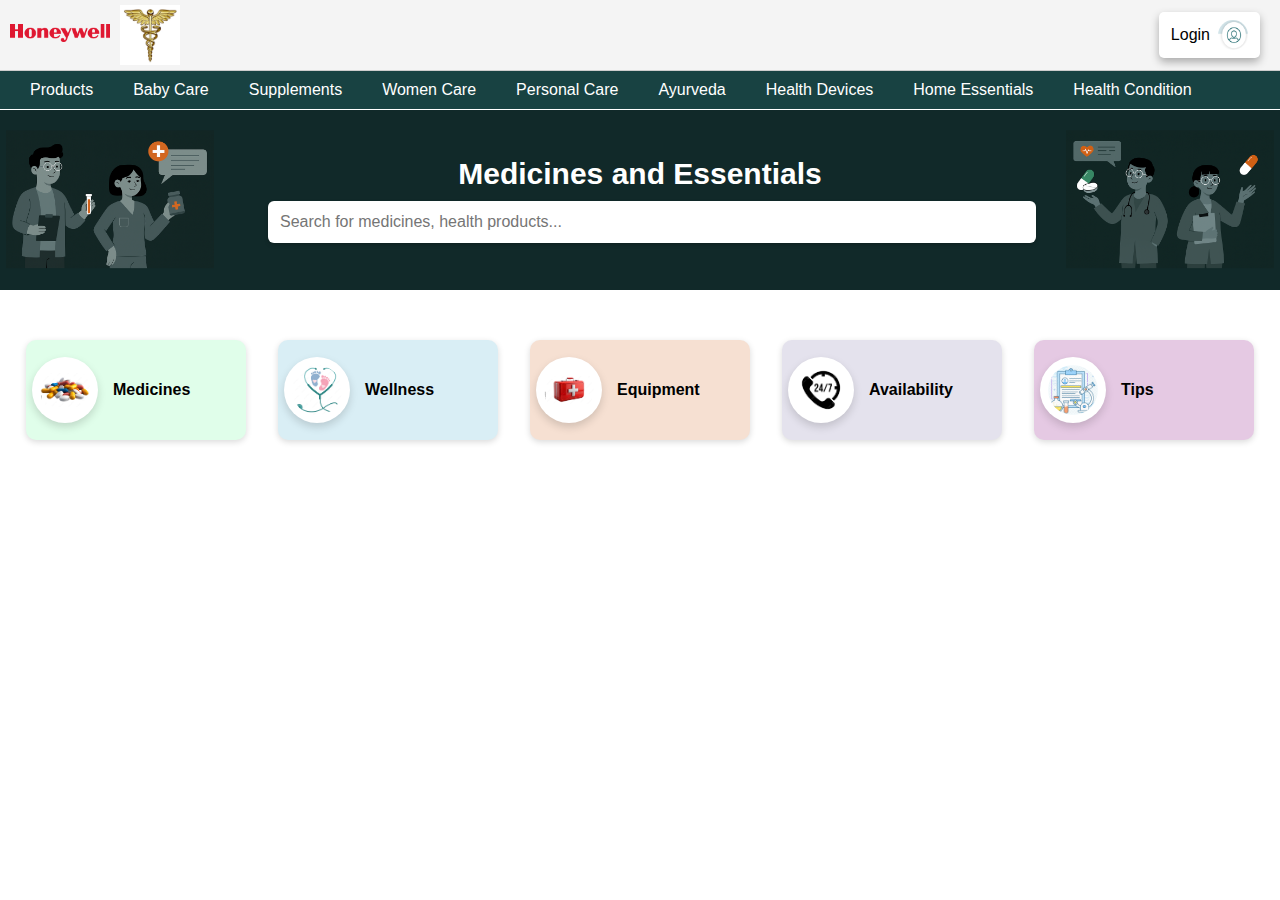
<file: index.html>
<!-- main_page.html -->
<!DOCTYPE html>
<html lang="en">

<head>
    <meta charset="UTF-8">
    <title>Main-Page</title>
    <link rel="stylesheet" href="style.css">
</head>

<body>

    <!-- Fixed Dashboard -->
    <iframe src="dashboard.html" class="dashboard-frame"></iframe>

    <!-- Main Content -->
    <div class="content">
        <!-- Banner -->
        <div class="banner-section">
            <img src="images/left_green.png" alt="Left Icon" class="banner-img">
            <div class="banner-center">
                <h3 class="banner-text">Medicines and Essentials</h3>
                <input type="text" class="search-bar" placeholder="Search for medicines, health products...">
            </div>
            <img src="images/right_green.png" alt="Right Icon" class="banner-img">
        </div>

        <!-- Button Section -->
        <div class="button-section">
            <button class="tablets" onclick="window.location.href='medicines.html';"
                onmouseover="showContent('medicines', this)" onmouseout="hideContent('medicines')">
                <img src="images/tablets.png" alt="medicines">
                <span>Medicines</span>
            </button>
            <button class="wellness" onclick="window.location.href='wellness.html';"
                onmouseover="showContent('wellness',this)" onmouseout="hideContent('wellness')">
                <img src=" images/sethescope.png" alt="wellness">
                <span>Wellness</span>
            </button>
            <button class="devices" onclick="window.location.href='devices.html'" onmouseover="showContent('devices',this)" onmouseout="hideContent('devices')">
                <img src="images/faid.png" alt="Equipment">
                <span>Equipment</span>
            </button>

            <button class="availability-btn" onclick="window.location.href='availability.html'" onmouseover="showContent('availability-btn',this)"
                onmouseout="hideContent('availability-btn')">
                <img src="images/availability.png" alt="Availability">
                <span>Availability</span>
            </button>

            <button class="tips" onlcick="window.location.href='tips.html'" onmouseover="showContent('tips',this)" onmouseout="hideContent('tips')">
                <img src="images/lab_tests.png" alt="Lab Tests">
                <span>Tips</span>
            </button>

        </div>
        <!-- Content Sections (Initially hidden) -->
        <div id="medicines" class="tab-content">
            <h2>Medicines</h2>
            <p>Explore our wide range of quality medicines, including over-the-counter drugs, prescribed medications,
                and essential vitamins. Whether you're looking for pain relief, cold and flu remedies, or daily
                supplements, we've got you covered.</p>
        </div>

        <div id="wellness" class="tab-content">
            <h2>Wellness</h2>
            <p>Shop wellness products designed to support your overall health. From immunity-boosting supplements to
                mental health aids, we offer a variety of items to help you maintain a healthy lifestyle and well-being.
            </p>
        </div>

        <div id="devices" class="tab-content">
            <h2>Devices</h2>
            <p>Buy healthcare devices like thermometers, blood pressure monitors, glucometers, and more. These devices
                will help you monitor your health from the comfort of your home and provide accurate readings for better
                health management.</p>
        </div>

        <div id="availability-btn" class="tab-content">
            <h2>Offers</h2>
            <p>Check out our latest discounts and bundle offers! Save big on top-rated health products, and take
                advantage of special promotions on wellness kits, healthcare devices, and more. Limited time only, so
                hurry!</p>
        </div>

        <div id="tips" class="tab-content">
            <h2>Health Tips</h2>
            <p>Read daily health tips to improve your quality of life. From dietary advice and exercise routines to
                mental health guidance and self-care practices, we provide tips to help you live a healthier, more
                balanced life.</p>
        </div>
    </div>
    <script>
        function showContent(id, button) {
            // Hide all content sections
            const allTabs = document.querySelectorAll('.tab-content');
            allTabs.forEach(tab => tab.classList.remove('show')); // Remove 'show' class from all

            // Get the content box
            const tab = document.getElementById(id);
            if (tab) {
                tab.classList.add('show'); // Add 'show' class to display the content

                // Get the button position
                const buttonRect = button.getBoundingClientRect();

                // Position the content box near the button
                tab.style.top = `${buttonRect.bottom + window.scrollY + 10}px`; // Place content below button
                tab.style.left = `${buttonRect.left + window.scrollX}px`; // Align content with the left side of the button
            }
        }

        function hideContent(id) {
            const tab = document.getElementById(id);
            if (tab) {
                tab.classList.remove('show'); // Hide the content when mouse leaves
            }
        }
    </script>




</body>

</html>
</file>
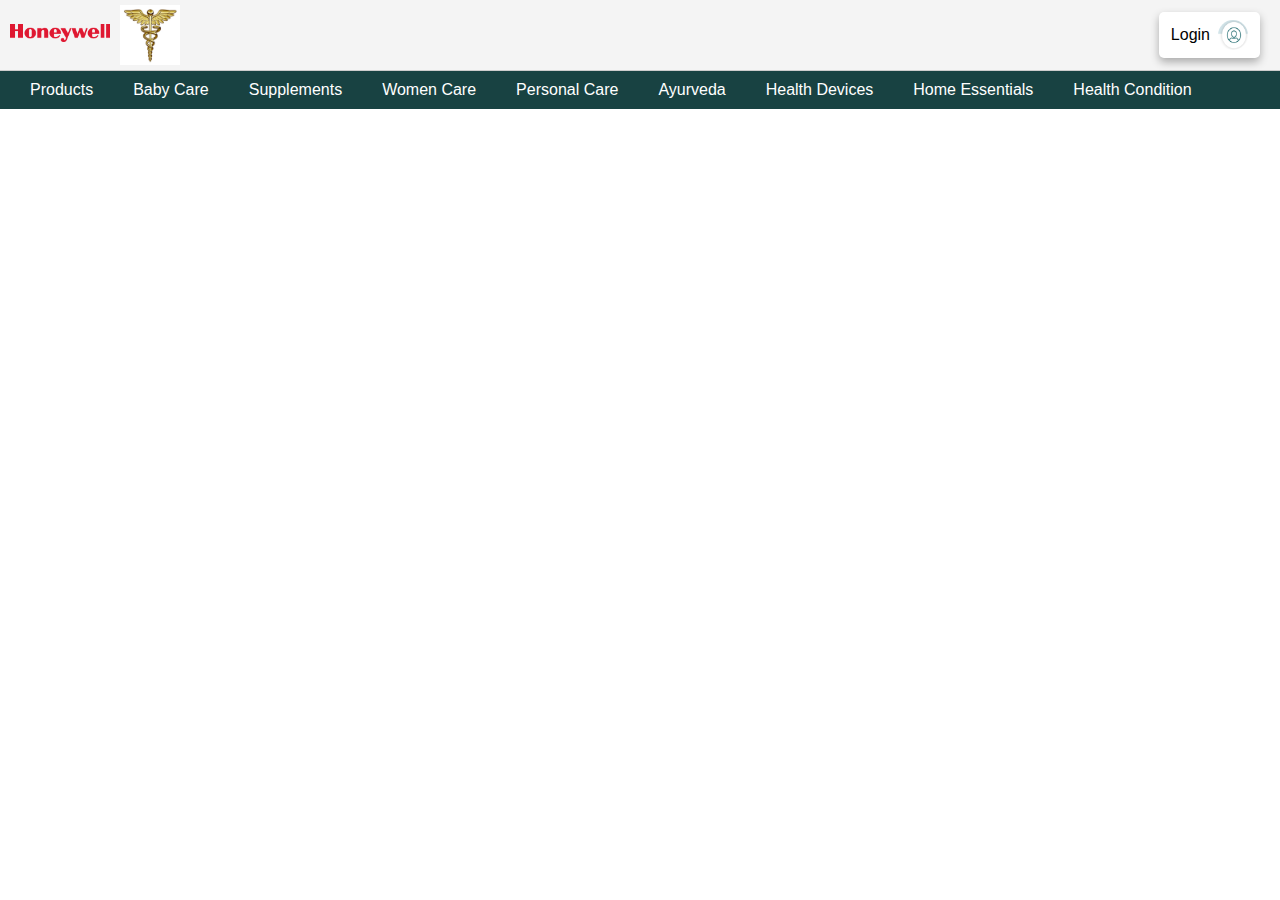
<file: dashboard.html>
<!-- dashboard.html -->
<!DOCTYPE html>
<html lang="en">

<head>
    <meta charset="UTF-8">
    <title>Dashboard</title>
    <link rel="stylesheet" href="dash.css">
</head>

<body>

    <!-- Top Bar -->
    <div class="top-bar">
        <div class="logo-group">
            <a href="index.html" target="_top">
                <img src="logos/Honeywell_logo.png" alt="HoneyWell Logo" class="logo-img" />
            </a>
            <img src="logos/banner_1.jpg" alt="Health Icon" class="icon-img" />
        </div>
        <div class="login-section">
            <button class="login-btn">
                <span>Login</span>
                <img src="images/login_logo2.png" alt="Login Logo" class="login-logo">
            </button>
        </div>
    </div>

    <!-- Navigation Bar -->
    <div class="nav-bar">
        <ul>
            <li>Products</li>
            <li>Baby Care</li>
            <li>Supplements</li>
            <li>Women Care</li>
            <li>Personal Care</li>
            <li>Ayurveda</li>
            <li>Health Devices</li>
            <li>Home Essentials</li>
            <li>Health Condition</li>
        </ul>
    </div>

</body>

</html>
</file>
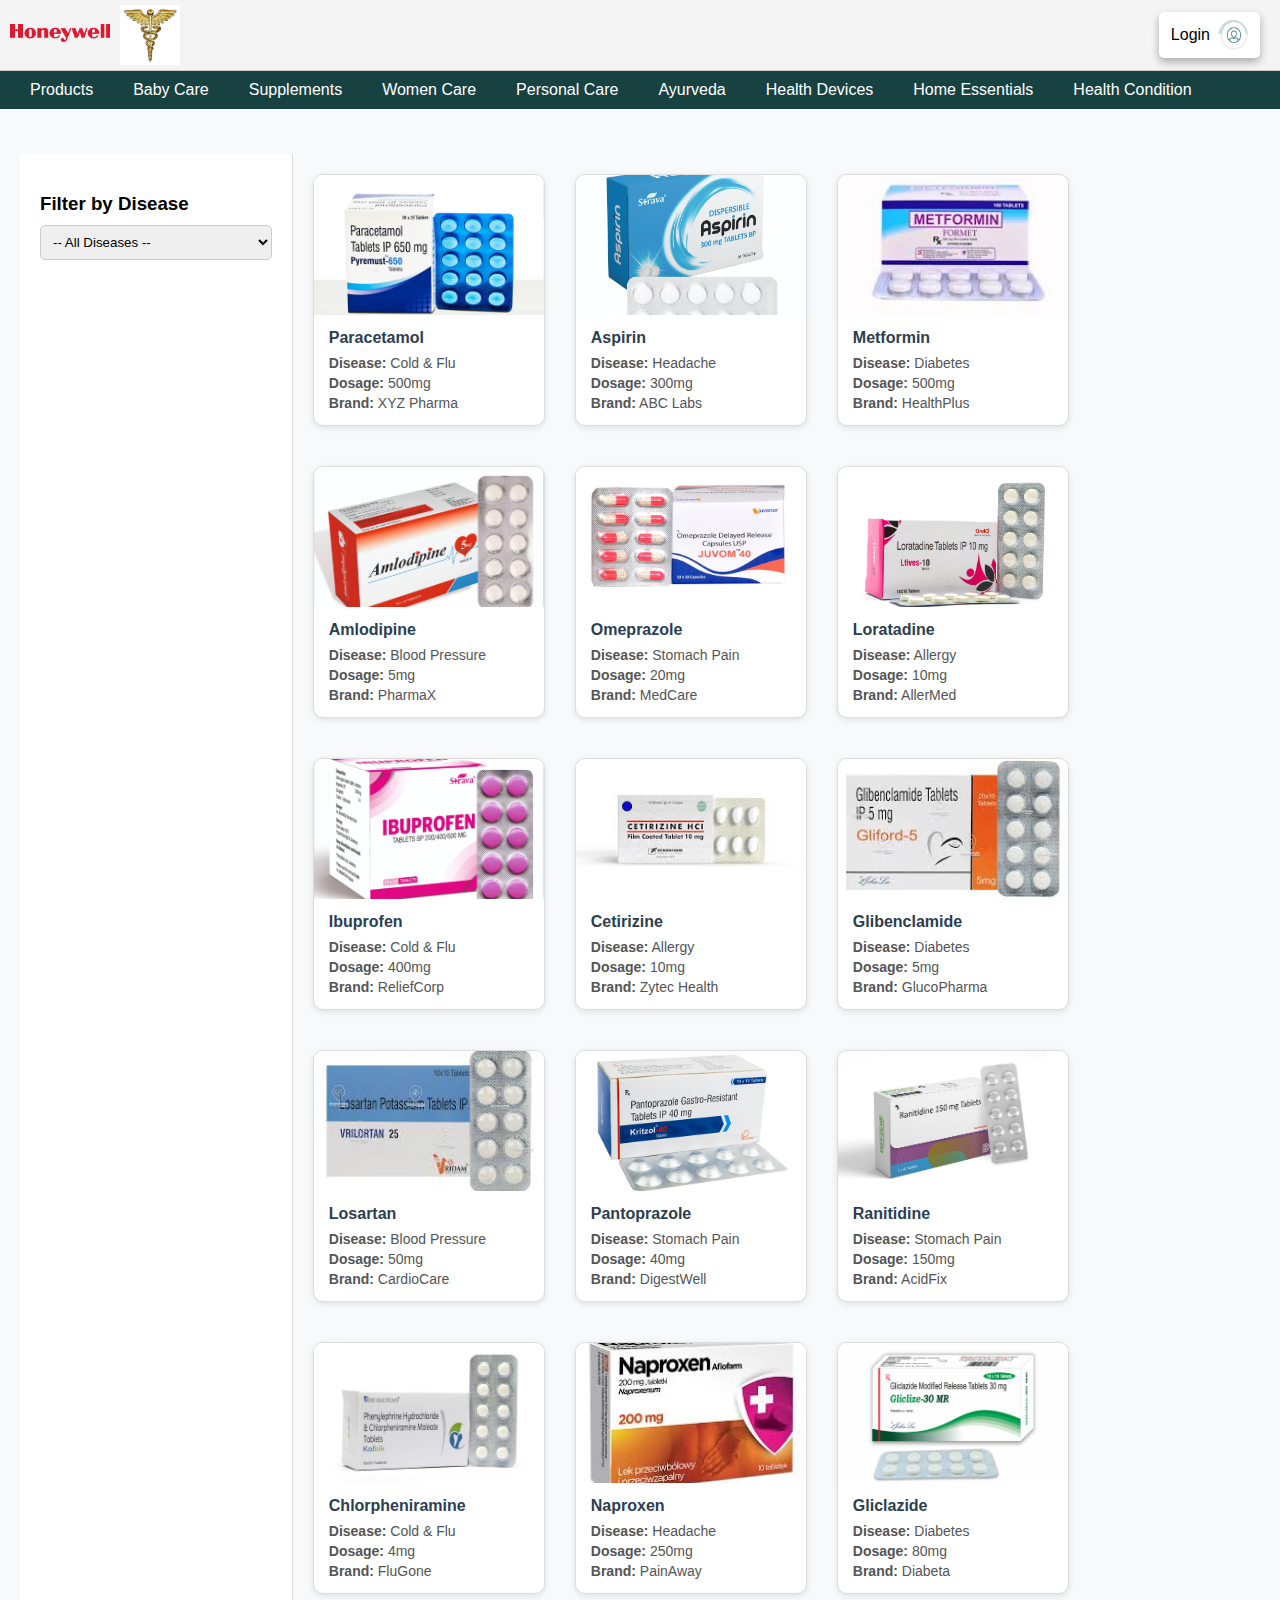
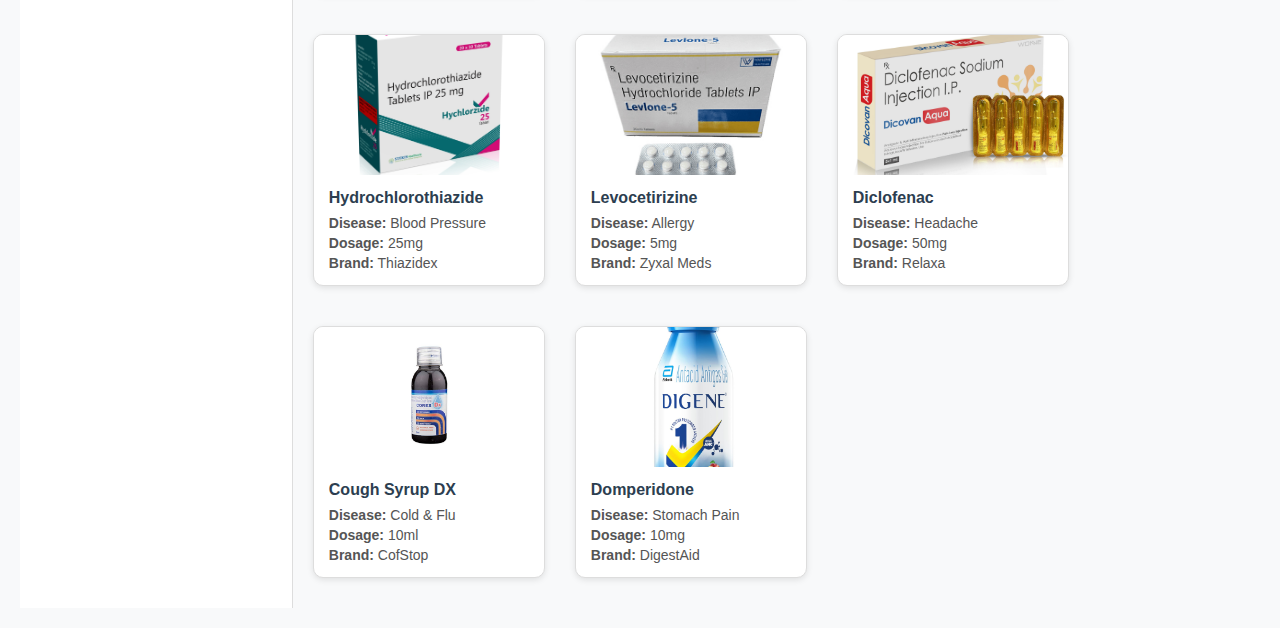
<file: medicines.html>
<!DOCTYPE html>
<html lang="en">
<head>
  <meta charset="UTF-8" />
  <meta name="viewport" content="width=device-width, initial-scale=1.0"/>
  <title>Medicines</title>
  <link rel="stylesheet" href="medicine.css"/>
</head>
<body>

  <!-- Top Dashboard Header via iframe -->
  <iframe src="dashboard.html" style="width: 100%; height: 130px; border: none;" title="Dashboard Header"></iframe>

  <!-- Main Layout -->
  <div class="main-container">
    
    <!-- Left Sidebar -->
    <aside class="sidebar">
      <h3>Filter by Disease</h3>
      <select id="diseaseSelect" onchange="filterCardsByDropdown()">
        <option value="">-- All Diseases --</option>
        <option value="Cold & Flu">Cold & Flu</option>
        <option value="Headache">Headache</option>
        <option value="Diabetes">Diabetes</option>
        <option value="Blood Pressure">Blood Pressure</option>
        <option value="Stomach Pain">Stomach Pain</option>
        <option value="Allergy">Allergy</option>
      </select>
    </aside>

    <!-- Right Cards Display -->
    <section class="card-section" id="medicineCards">
      <!-- Cards populated by JS -->
    </section>

  </div>

  <script src="medicines.js"></script>
</body>
</html>
</file>
<file: style.css>
body {
    margin: 0;
    font-family: Arial, sans-serif;
    overflow-x: hidden;
    overflow-y: hidden;
}

iframe.dashboard-frame {
    width: 100%;
    height: 120px;
    /* adjust if needed based on topbar+navbar */
    border: none;
    position: fixed;
    top: 0;
    left: 0;
    z-index: 999;
}

.content {
    padding-top: 110px;
    /* create space for the fixed dashboard */
}

/* Include banner and button section styling here */
.banner-section {
    display: flex;
    align-items: center;
    justify-content: space-between;
    height: 120px;
    padding: 30px 20px;
    background-color: rgba(17, 41, 41, 1);
    color: white;
    font-weight: bold;
}

.banner-img {
    width: 80px;
    height: auto;
    padding: 0 50px;
    transform: scale(2.6);
}

.banner-center {
    text-align: center;
    flex-grow: 1;
    max-width: 60%;
    padding: 0 20px;
}

.banner-text {
    margin: 0 0 10px;
    font-size: 30px;
    font-weight: bold;
}

.search-bar {
    width: 100%;
    padding: 12px;
    font-size: 16px;
    border: none;
    border-radius: 6px;
    box-shadow: 0 2px 4px rgba(0, 0, 0, 0.2);
}

.button-section {
    display: flex;
    justify-content: space-around;
    flex-wrap: wrap;
    padding: 40px 20px;
    gap: 20px;
    padding-top: 50px;
    position: relative;
}

.button-section button {
    border: none;
    border-radius: 10px;
    font-size: 16px;
    font-weight: bold;
    cursor: pointer;
    box-shadow: 0 2px 6px rgba(0, 0, 0, 0.15);
    display: flex;
    align-items: center;
    gap: 15px;
    width: 220px;
    height: 100px;
}

.button-section button img {
    width: 50px;
    height: 50px;
    object-fit: contain;
    border-radius: 50%;
    padding: 8px;
    background-color: white;
    box-shadow: 0 4px 8px rgba(0, 0, 0, 0.15);
}

.tablets {
    background-color: #e0feea;
}

.wellness {
    background-color: #d9eef5;
}

.devices {
    background-color: #f6e0d2;
}

.availability-btn {
    background-color: #e4e2ed;
}

.tips {
    background-color: #e5c9e3;
}

a.topbar-link {
    text-decoration: none;
    color: black;
}

.tab-content {
    display: none;
    /* Initially hidden */
    position: absolute;
    top: 50px;
    /* Adjust as per your button height */
    left: 0;
    /* Position it right next to the button */
    transform: translateX(0);
    /* Reset transformation */
    width: 200px;
    /* Set the width for the content box */
    height: 250px;
    /* Set the height for the content box */
    padding: 15px;
    background-color: #f9f9f9;
    border-radius: 8px;
    box-shadow: 0 4px 10px rgba(0, 0, 0, 0.1);
    z-index: 999;
    /* Ensure content appears above other elements */
    opacity: 0;
    pointer-events: none;
    /* Prevent interaction when not visible */
    transition: opacity 0.3s ease-in-out;
    display: flex;
    align-items: center;
    justify-content: center;
}

/* Show content with fade-in effect */
.tab-content.show {
    display: block;
    opacity: 1;
    pointer-events: auto;
    /* Allow interaction when visible */
}
</file>
<file: dash.css>
body {
    margin: 0;
    font-family: Arial, sans-serif;

    overflow-x: hidden;
}

.top-bar {
    display: flex;
    justify-content: space-between;
    align-items: center;
    padding-left: 10px;
    background-color: #f4f4f4;
    border-bottom: 1px solid #ccc;
    height: 70px;
}

.logo-group {
    display: flex;
    align-items: center;
    gap: 10px;
}

.logo-img {
    width: 100px;
    /* adjust as needed */
    height: auto;
}

.icon-img {
    width: 60px;
    /* adjust as needed */
    height: auto;
}

.main-logo {
    width: 62px;
    height: 62px;
    border-radius: 50%;
    padding-left: 10px;
}

.login-section {
    display: flex;
    align-items: center;
    padding-right: 20px;
}

.login-btn {
    display: flex;
    align-items: center;
    background-color: white;
    color: black;
    border: none;
    padding: 8px 12px;
    font-size: 16px;
    cursor: pointer;
    gap: 8px;
    border-radius: 5px;
    box-shadow: 0 4px 8px rgba(0, 0, 0, .3);
}

.login-logo {
    width: 30px;
    height: 30px;
    border-radius: 50%;
}

.nav-bar {
    background-color: rgb(24, 66, 66);
    padding: 10px 20px;
}

.nav-bar ul {
    list-style: none;
    margin: 0;
    padding: 0;
    display: flex;
    flex-wrap: wrap;
}

.nav-bar li {
    margin-right: 20px;
    color: white;
    cursor: pointer;
    padding: 0 10px;
}

.nav-bar li:hover {
    text-decoration: underline;
}

.product-section {
    padding: 20px;
}
</file>
<file: medicine.css>
body {
  font-family: Arial, sans-serif;
  margin: 0;
  padding: 0;
  background-color: #f8f9fa;
}

.main-container {
  display: flex;
  padding: 20px;
}

.sidebar {
  width: 20%;
  padding: 20px;
  background-color: #ffffff;
  border-right: 1px solid #ddd;
}

.sidebar h3 {
  margin-bottom: 10px;
}

.sidebar select {
  width: 100%;
  padding: 8px;
  border-radius: 5px;
  border: 1px solid #ccc;
}

.card-section {
  width: 80%;
  padding: 20px;
  display: flex;
  flex-wrap: wrap;
  gap: 30px;
  justify-content: flex-start;
}

.medicine-card {
  background-color: white;
  border: 1px solid #ddd;
  border-radius: 10px;
  width: 230px;
  box-shadow: 0 2px 6px rgba(0,0,0,0.1);
  overflow: hidden;
  transition: 0.3s;
  margin-bottom: 10px;
}

.medicine-card img {
  width: 100%;
  height: 140px;
  object-fit: cover;
}

.card-content {
  padding: 10px 15px;
}

.card-content h4 {
  margin: 0 0 8px;
  color: #2c3e50;
}

.card-content p {
  margin: 4px 0;
  font-size: 14px;
  color: #555;
}
</file>
